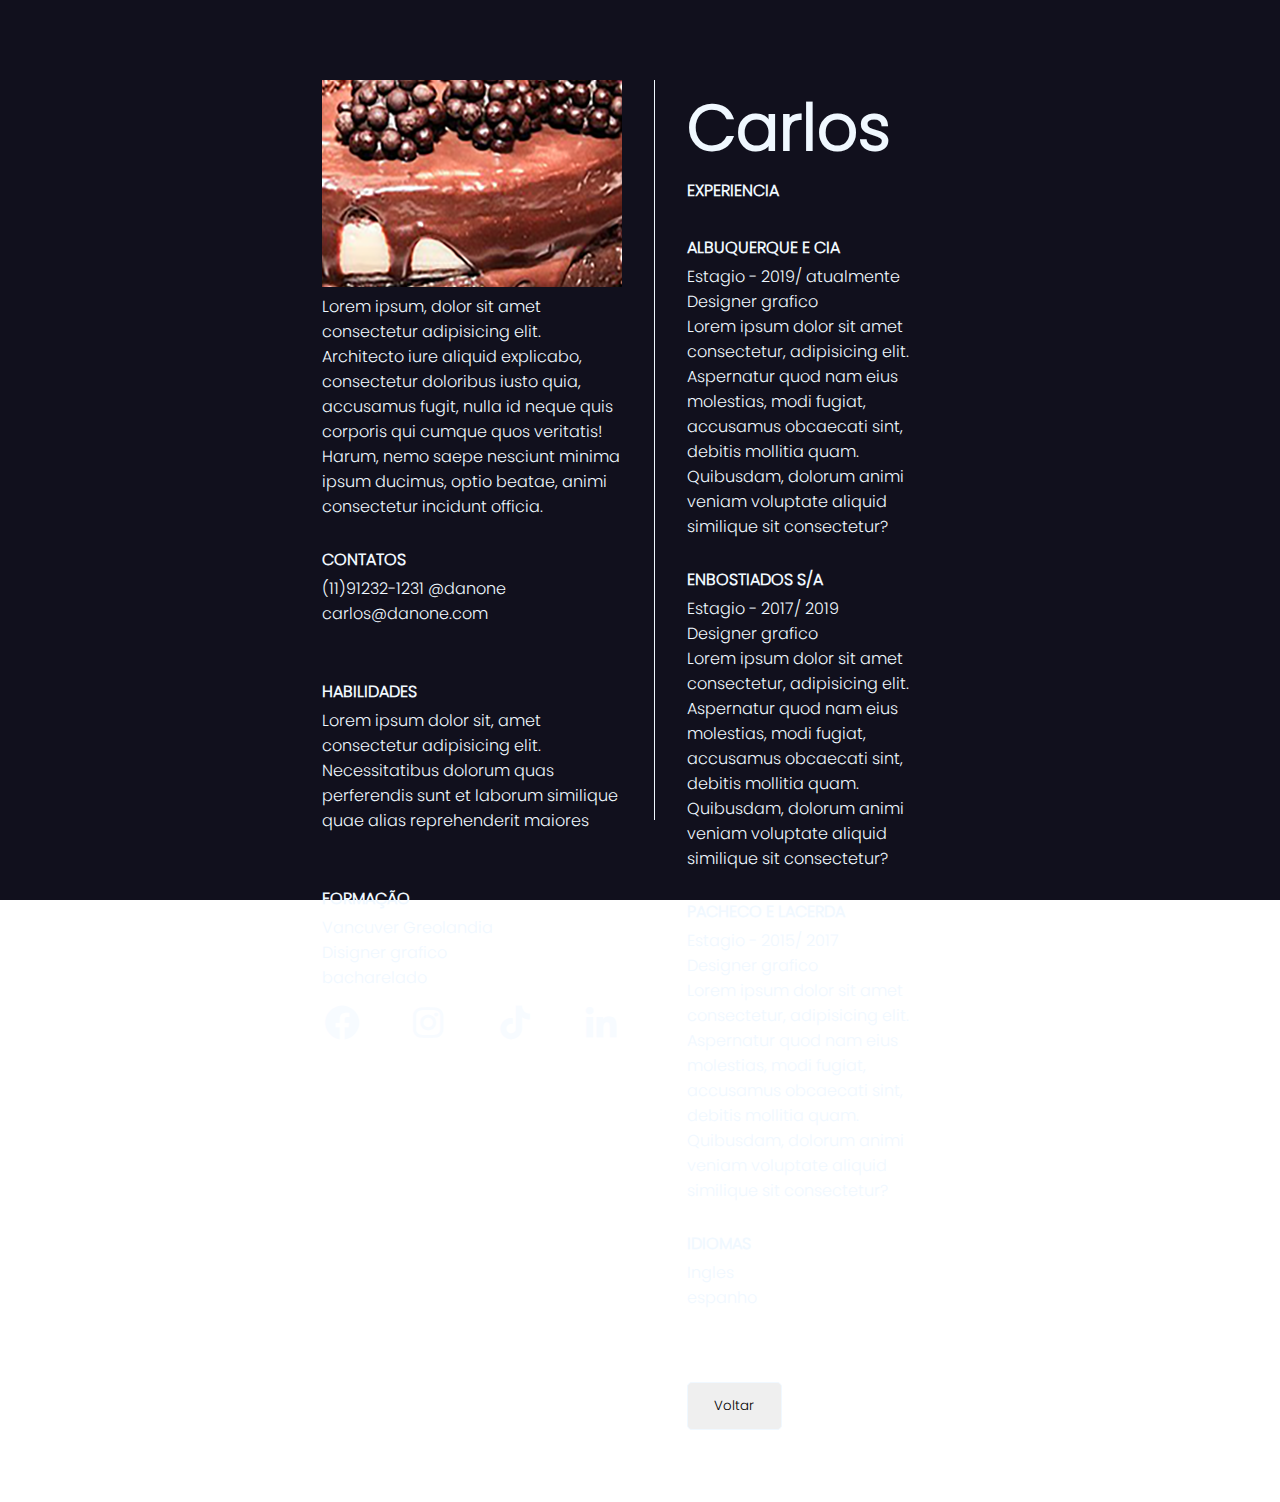
<file: perfil.html>
<!DOCTYPE html>
<html lang="en">
<head>
    <meta charset="UTF-8">
    <meta name="viewport" content="width=device-width, initial-scale=1.0">

    <link rel="shortcut icon" href="img/icon.png" type="image/x-icon">
    <!-- mystyle -->
    <link rel="stylesheet" href="css/style.css">
    <!-- boxIcons -->
    <link href='https://unpkg.com/boxicons@2.1.4/css/boxicons.min.css' rel='stylesheet'>
    <title>Perfil</title>
</head>
<body>
    <section id="perfil">
        <div class="parte1">
            <ul>
                <li>
                    <img src="img/cake1Thumb.png" alt="bolo">
                    <p>
                        Lorem ipsum, dolor sit amet consectetur adipisicing elit. Architecto iure aliquid explicabo, consectetur doloribus iusto quia, accusamus fugit, nulla id neque quis corporis qui cumque quos veritatis! Harum, nemo saepe nesciunt minima ipsum ducimus, optio beatae, animi consectetur incidunt officia.
                    </p><br>
                    <h4>Contatos</h4>
                    <p>(11)91232-1231   
                        @danone<br>
                        carlos@danone.com
                    </p>
                    <br>
                    <br>
                </li>
                <li>
                    <h4>Habilidades</h4>
                        <p>Lorem ipsum dolor sit, amet consectetur adipisicing elit. Necessitatibus dolorum quas perferendis sunt et laborum similique quae alias reprehenderit maiores</p>
                </li>
                <li>
                    <br><br>
                    <h4>Formação</h4>
                        <p>Vancuver Greolandia<br>
                            Disigner grafico<br>
                            bacharelado
                        </p>
                </li>
                 <footer>
            <ul class="icones">
                <li><i class="bx bxl-facebook-circle"></i></li>
                <li><i class="bx bxl-instagram"></i></li>
                <li><i class="bx bxl-tiktok"></i></li>
                <li><i class="bx bxl-linkedin"></i></li>
            </ul>
        </footer>  
            </ul>
        </div>
        
        <div class="parte2">
            <ul>
                <li>
                    <h1>Carlos</h1>
                </li>
                <li>
                    <h4>Experiencia</h4>
                    <br>
                </li>
                <li>
                    <h4>Albuquerque e cia</h4>
                        <p>Estagio - 2019/ atualmente<br>
                            Designer grafico<br>
                        </p>
                        <p>Lorem ipsum dolor sit amet consectetur, adipisicing elit. Aspernatur quod nam eius molestias, modi fugiat, accusamus obcaecati sint, debitis mollitia quam. Quibusdam, dolorum animi veniam voluptate aliquid similique sit consectetur?</p><br>
                </li>
                <li>
                    <h4>Enbostiados S/A</h4>
                        <p>Estagio - 2017/ 2019<br>
                            Designer grafico<br>
                        <p>Lorem ipsum dolor sit amet consectetur, adipisicing elit. Aspernatur quod nam eius molestias, modi fugiat, accusamus obcaecati sint, debitis mollitia quam. Quibusdam, dolorum animi veniam voluptate aliquid similique sit consectetur?</p><br>
                </li>
                <li>
                    <h4>Pacheco e Lacerda</h4>
                        <p>Estagio - 2015/ 2017<br>
                            Designer grafico<br>
                        <p>Lorem ipsum dolor sit amet consectetur, adipisicing elit. Aspernatur quod nam eius molestias, modi fugiat, accusamus obcaecati sint, debitis mollitia quam. Quibusdam, dolorum animi veniam voluptate aliquid similique sit consectetur?</p><br>
                </li>
                <li>
                    <h4>Idiomas</h4>
                        <p>Ingles<br>
                            espanho

                        </p>
                </li>
                <li>
                    <a href="index.html">
                        <input type="button" value="Voltar">
                    </a>
                </li>
            </ul>
        </div> 
                
    </section>
   
    
</body>
</html>
</file>
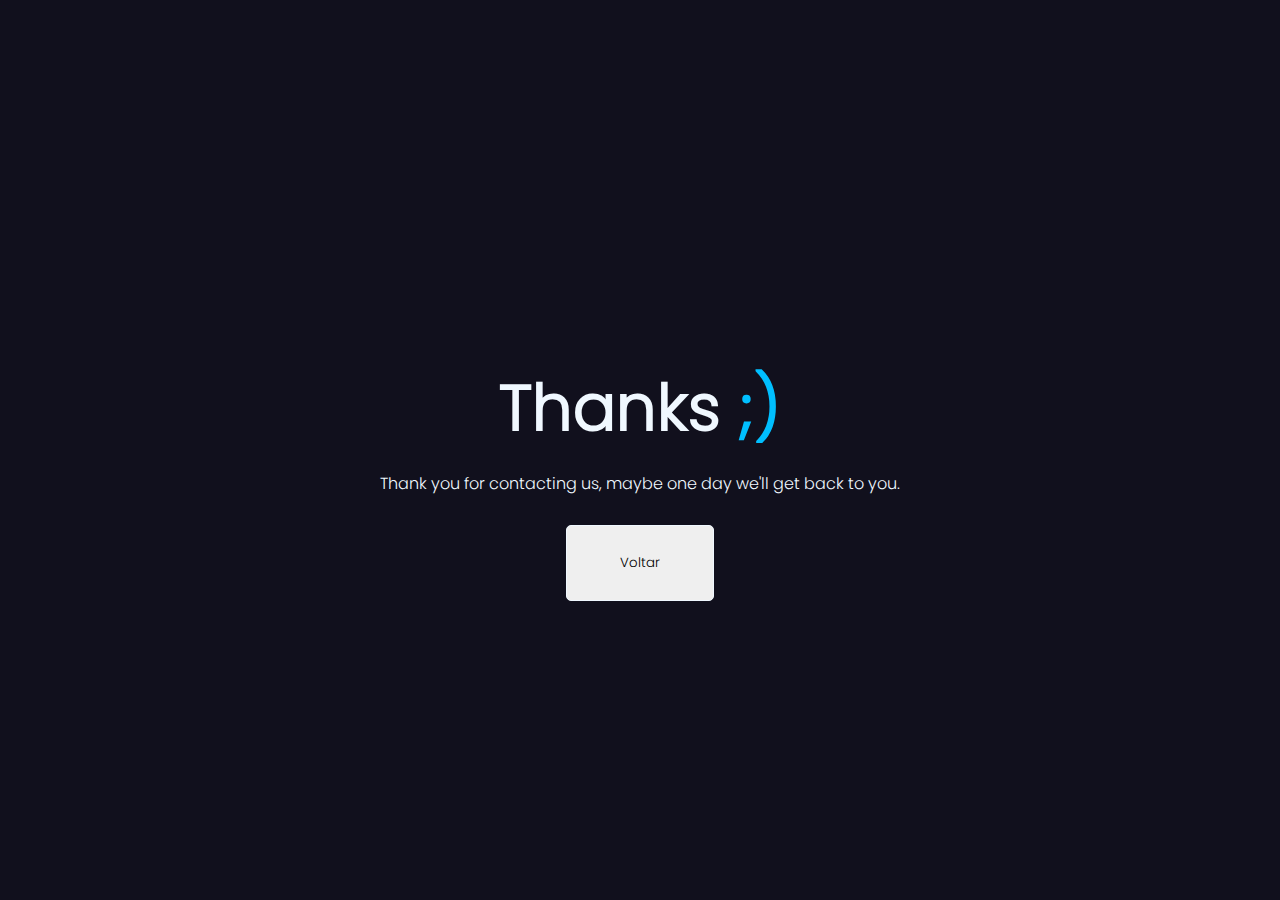
<file: thanks.html>
<!DOCTYPE html>
<html lang="pt-br">
<head>
    <meta charset="UTF-8">
    <meta name="viewport" content="width=device-width, initial-scale=1.0">
    <link rel="shortcut icon" href="img/icon.png" type="image/x-icon">
    <link rel="stylesheet" href="css/style.css">
    <title>Thanks</title>
</head>
<body>
    <div class="telaEnvio">
        <h1>Thanks <span>;)</span></h1>
            <p>Thank you for contacting us, maybe one day we'll get back to you.</p>
            <a href="index.html">
                <input type="button" value="Voltar">
            </a>
    </div>
</body>
</html>
</file>
<file: css/style.css>
/* #region global*/
@font-face {
    font-family:'Poppins';
    src: url('../font/Poppins-Light.otf');
}


/*reset*/
*{
    font-family: 'Poppins';
    margin: 0;
    padding: 0;
    box-sizing: border-box;
    list-style: none;
    text-decoration: none;
}


/* setando unidades relativas */
/* rem */
html{
    font-size: 20px;
    scroll-behavior: smooth;
}

/* em */
body{
    font-size: 16px;
    /* overflow: hidden; */
}

/* setando as cores */
:root{
    --color-title: white;
    --color-text: aliceblue;
    --color-default: black;
    --color-base: #11101d;
    --color-primary: midnightblue;
    --color-secundary: navy;
    --color-tertiary: deepskyblue;
    --color-detail1: lime;
    --color-detail2: orange;
    --color-bg: rgba(0, 0, 0, .6);
    --color-paragraph: rgba(255, 255, 255, .7);
}

 /* setando size */
:root{
    --text-logo:4em;
    --text-superhero:6em;
    --text-title:2em;
    --text-subtitle:1.2em;
    --text-paragraph:1em;
    --text-anchor:.8em;
    --text-icon:2.5em;

}
h1{
    font-size: var(--text-title);
 
}
 
h2{
 
    font-size: var(--text-subtitle);
 
}
 
p{
    font-size: var(--text-paragraph);
 
}
 
a{
    font-size: var(--text-anchor);
    transition: .5;
 
}
 
h1>span{
    color: var(--color-tertiary);
 
}
 
section{
    width: 100%;
    height: 100vh;
    text-align: center;
 
}
 
:hover{
    transition: .5s;
}

/*#endregion*/

/*#region nav*/
.sidebar{
    position: fixed;
    width: 3rem;
    height: 100vh;
    background-color: var(--color-bg);
    z-index: 99;
    border-right: 1px solid var(--color-title);
    text-align: center;
}
.logo{
    width: 100%;
    height: 4rem;
    padding: 1.5rem 0 5rem;
    margin: 0 auto;
}
.logo i{
    font-size: var(--text-logo);
    color: var(--color-title);
    transition: .5s;
}
.logo i:hover{
    color: var(--color-tertiary);
}
.navlink{
    height: 70%;
    padding: 2em 0;
}
.navlink li{
    position: relative;
    margin-bottom: .8em;
    width: 3rem;
    height: 3rem;
    line-height: 3rem;
    padding: 2em 1em;
}


.navlink li a{
    color: var(--color-title);
    
}
.navlink li a i{
    font-size: var(--text-icon);
}
.navlink li span{
    border: 1px solid var(--color-title);
    position: absolute;
    background-color: var(--color-bg);
    top: 1rem;
    left: -8rem;
    padding: 0 2em;
    transition: .5s;
    letter-spacing: .3em;
    opacity: 0;
}
.navlink li i:hover{
    color: var(--color-tertiary);
}
.navlink li:hover span{
    left: 4rem;
    transition: .5s;
    opacity: 1;
}
.menuBaixo{
    width: 100%;
}
.menuBaixo a img {
    height: 2rem;
    border-radius: 50%;
    transition: .5s;
}
.menuBaixo a img:hover {
    height: 2.3rem;
    border-radius: 50%;
    filter: invert(100);
    transition: .5s;
}

/*#endregion*/

/*#region home*/

/* Para chamar o ID usa-se '#' */
#home{
    background-image: url('../img/home.jpg');
    background-position: center;
    background-size: cover;
    background-attachment: fixed;
}
.homeContainer{
    height: 100vh;
    line-height: 100vh;
    width: 100%;
    background-color: var(--color-bg);
}
.homeContainer h1{
    font-size: var(--text-superhero);
    color: var(--color-title);
    
}

/*#endregion*/

/*#region about*/

#about{
    position: relative;
    background-color: var(--color-default);
}

.aboutContainer {
    position: absolute;
    top: 0;
    width: 100%;
    height: 100vh;
}

#about video{
    height: 100vh;
}

.aboutContainer h1{
    background-color: var(--color-bg);
    color:var(--color-title);
    font-size: var(--text-logo);
}

/* #endregion */

/* #region produtcts */
#products{
    background-color: var(--color-default);
}

.productsContainer{
    width: 100%;
    height: auto;
    display: grid;
    grid-template-columns: 24% 24% 24% 24%;
    column-gap: .8em;
    row-gap: .6em;
    padding: 1em 0 0 4em;
}

.productsInner {
    position: relative;
}

.productsInner img{
    width: 100%;
    height: auto;
    filter: saturate(0%) opacity(.2);
    transition: 0.5s;
}

.productsInner img:hover{
    filter: saturate(100%);
    transition: .5s;
}

.productsInner p{
    position: absolute;
    padding: .8em;
    bottom: .5em;
    background-color: var(--color-bg);
    font-weight: 600;
    color: var(--color-text);
    transform: scale(0);
    transition: .5s;
}

.productsInner:hover p {
    transform: scale(1);
    transition: .5s;   
}
/* #endregion */

/* #region gallery */

#gallery{
    background-color: var(--color-base);
}

.galleryContainer  {
    width: 100%;
    height: auto;
    display: grid;
    grid-template-columns: 22% 22% 22% 22%;
    column-gap: .8em;
    row-gap:  .6em;
    padding: 0  12em;
}

.galleryInner {
    width: 20%;
    padding: .5em;
}

.galleryInner img{
    width: 100%;
    height: auto;
    transition: .5s;
    filter: brightness(50%) saturate(0%);

}

.galleryInner img:hover{
    filter: saturate(100%);
}

.filter {
    width: 100%;
    text-align: center;
    padding: 2em;
}

.filter li{
    display: inline;
    padding: .8em 1.8em;
    font-size: var(--text-paragraph);
    cursor: pointer;
    text-transform: uppercase;
    letter-spacing: .2em;
    transition: 0.5s;
    color: var(--color-text);
}

.filter li:hover{
    color: var(--color-tertiary);
}

.filter li.active{
    background-color: var(--color-title);
    color: var(--color-base);
    border-radius: 5px;
}

/* #endregion */

/* #region contacts */

#contact{
    background-color: var(--color-base);
    padding: 2em;
}

#contact h1{
    color: var(--color-title);
    
    
}

#contact>h1{
    font-size: var(--text-logo);
}

.contactContainer {
    /* background-color: blue; */
    width: 50%;
    height: 70vh;
    margin: 0 auto;
}

.contactContainer li {
    padding: .7em;
}

.contactContainer li input[type=text], input[type=email], input[type=tel] {
    width: 60%;
    padding:.4em;
    border: none;
    opacity: .8;
    border-radius: 6px;
}

.contactContainer li textarea  {
    width: 60%;
    height: 15em;
    padding:.4em;
    border: none;
    opacity: .8;
    border-radius: 6px;
    resize: none;
    color: var(--color-default);
}

.contactContainer li input[type=text]:focus, input[type=email]:focus, input[type=tel]:focus, .contactContainer li textarea:focus{
    opacity: 1;
    outline: none;
    transition: .9s;
}

.contactContainer li input[type=submit], input[type=reset]{
    padding: 2em 4em;
    border: 1px solid var(--color-text);
    border-radius: 5px;
    margin: 0 1em;
    transition: .9s;   
}

.contactContainer li input[type=submit]:hover, input[type=reset]:hover {
    color: var(--color-text);
    background-color: var(--color-bg);
    transition: .9s;   
}

.contactContainer li span {
    color: var(--color-title);
}



/* #endregion */

/* #region rodape */
.rodapeContainer {
    background-color: var(--color-default);
    width: 100%;
    height: 18vh;
    line-height:18vh;
    display: flex;
    flex-direction: row;
    justify-content: space-around;
    justify-items: center;
    color: var(--color-text);
    opacity: .6;
}

.rodapeContainer i{
    font-size: var(--text-icon);
    transition: .5s;
}

.rodapeContainer i:hover{
    transform: scale(1.3);
    transition: .5s;
    cursor: pointer;
}

/* #endregion */

/* #region thanks */

/* #region telaEnvio */

.telaEnvio {
    width: 100%;
    height: 100vh;
    background-color: var(--color-base);
    padding: 40vh;
    text-align: center;
}

.telaEnvio h1{
    color: var(--color-text);
    font-size: var(--text-logo);
}

.telaEnvio p {
    color: var(--color-text);
    padding: 1em;
}

.telaEnvio input {
    padding: 2em 4em;
    border: 1px solid var(--color-text);
    border-radius: 5px;
    margin: 1em;
    transition: .9s;  
}
.telaEnvio input:hover{
    border: 1px solid var(--color-text);
    transition: .5s;
    color: var(--color-title);
    background-color: var(--color-base);
}
/* #endregion */


/* #regiao perfil */

#perfil {
    width: 100%;
    height:100hv;
    background-color: var(--color-base);
    color: var(--color-text);
    padding: 5em;
    display: flex;
    text-align: left;
    justify-content: center;
    flex-direction: row;
    
}

.parte1 ul li h4 {
    text-transform: uppercase;
    line-height: 2em;
}

.parte1 {
   /* background-color: red; */
    border-right: 1px solid var(--color-text); 
    padding: 0  2em;
    flex-basis: 10%;
    
}


.parte2 {
    /* background-color: blue; */
    flex-basis: 30%;
    padding: 0 2em;
    
}

.parte2 ul li h4 {
    text-transform: uppercase;
    line-height: 2em;
}

.parte2 ul li>h1 {
    font-size: var(--text-logo);
}

.icones { 
    line-height:8vh ;
    display: flex;
    justify-content:space-between;
    flex-direction: row;
    justify-items: center;
    

    color: var(--color-text);
}

.icones li {
    font-size: var(--text-icon);
    transition: .5s;
    opacity: .5;
}

.icones li:hover{
    transform: scale(1.2);
    transition: .5s;
    cursor: pointer;
    opacity: 100;

    
}
.parte2 ul a{
    line-height: 15em;
} 

.parte2 ul a input{
    padding: 1em 2em;
    border: 1px solid var(--color-text);
    border-radius: 5px;
    transition: .9s; 
}




    /* cria uma div para cada lado do curriculo e faz dnv */
    
    
    

/* #endregion */

/* #endregion */
</file>
